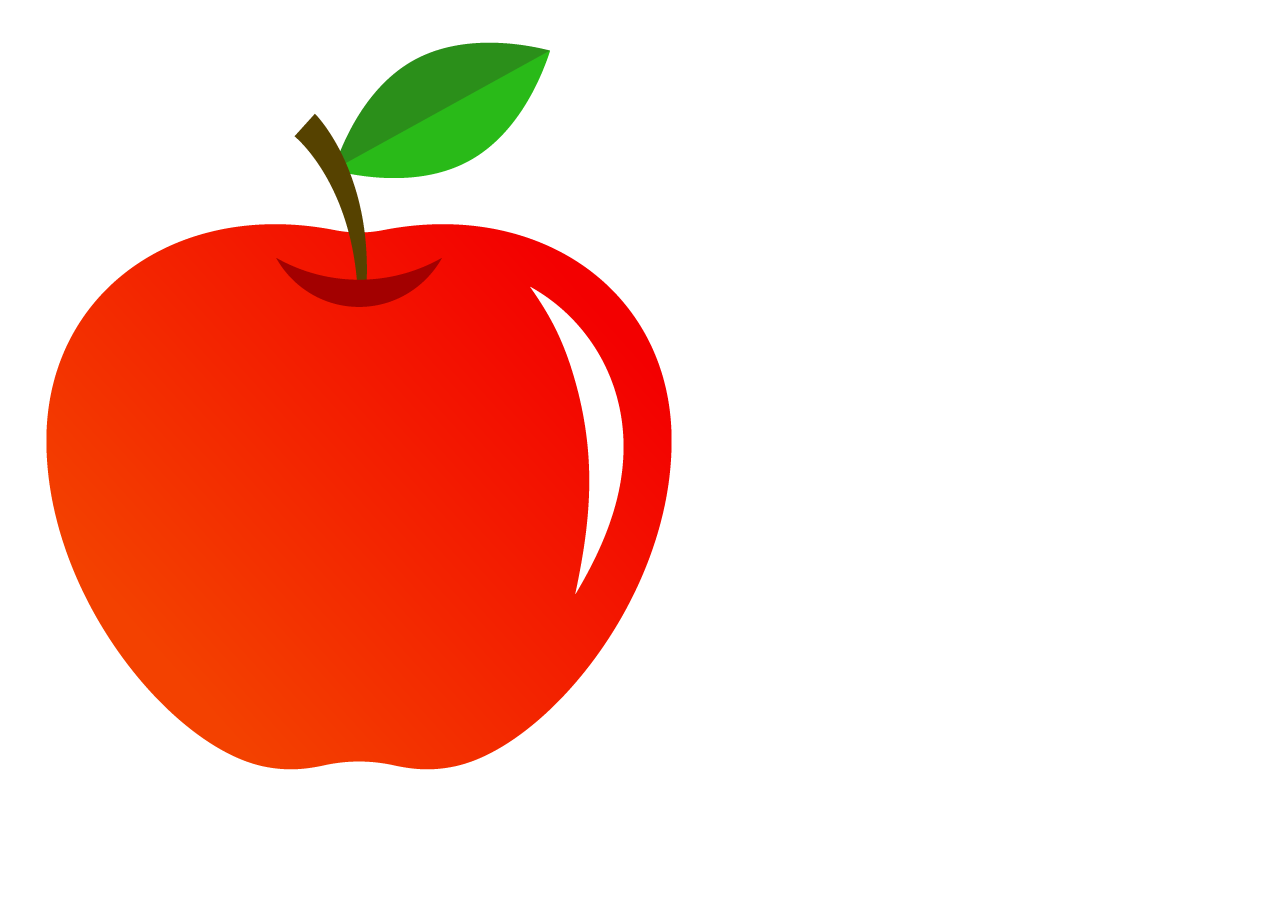
<file: quick-look/index.html>
<!DOCTYPE html>
<html lang="ja">
	<head>
		<meta charset="utf-8">
		<title>QuickLook-Test</title>
		
	</head>
	<div>
		<a id="ar-model"
			rel="ar" 
			href="apple.usdz#
			callToAction=購入ページへ&
			checkoutTitle=The Apple&
			checkoutSubtitle=Red Color&
			price=1,100円">
				<img src="apple.png">
		</a>
		
	</div>
	<script>
		document.querySelector('a').addEventListener("message", function (event) {   
			if (event.data == "_apple_ar_quicklook_button_tapped") {
				window.open('https://www.amazon.co.jp/', '_blank');
			}
		}, false);
		
	</script>
</html>
</file>
